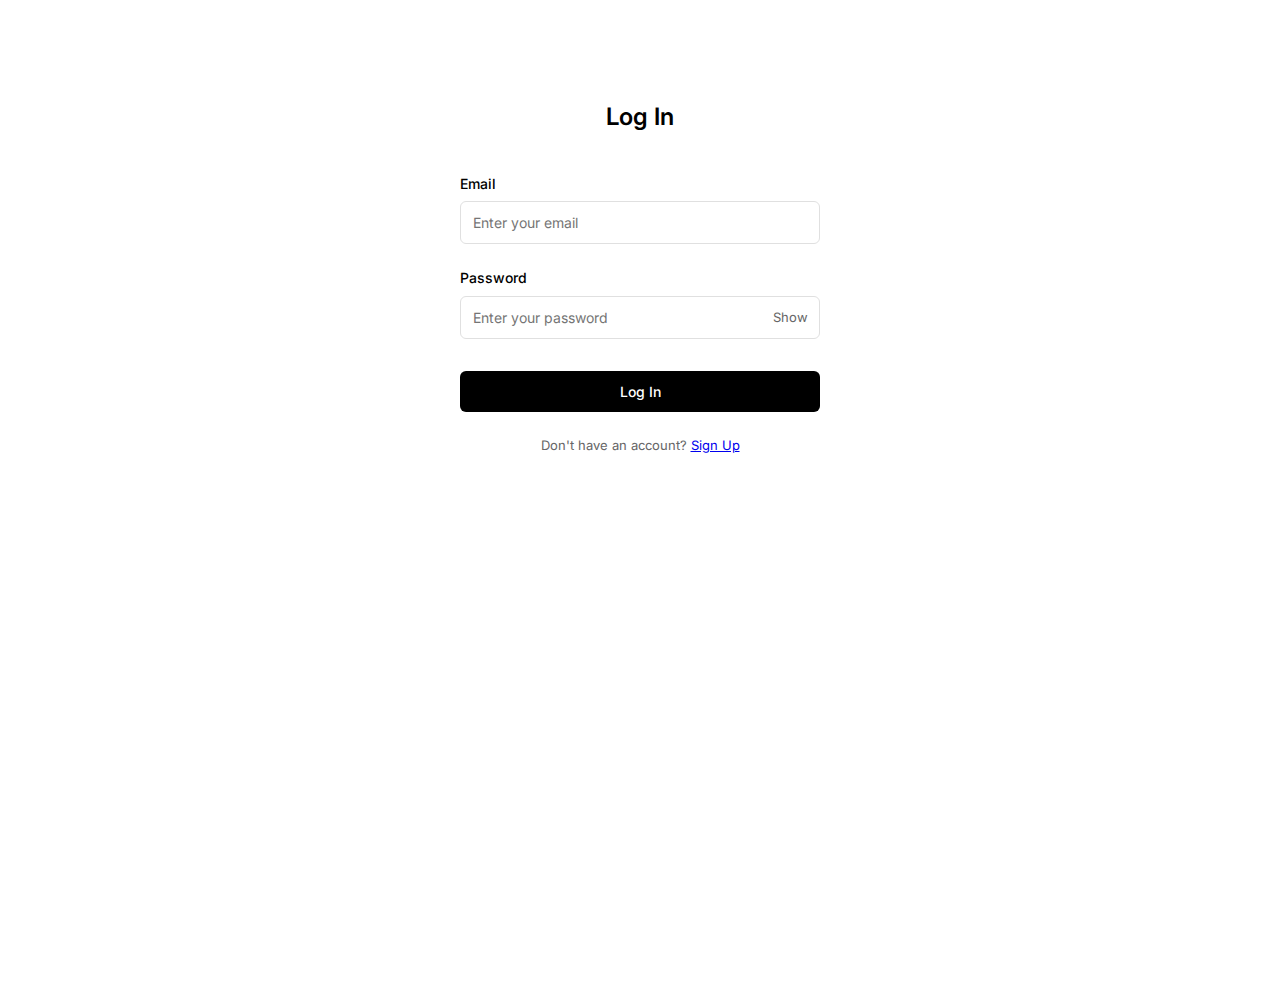
<file: index.html>
<!DOCTYPE html>
<html lang="en">
<head>
    <meta charset="UTF-8">
    <meta name="viewport" content="width=device-width, initial-scale=1.0">
    <title>Log In | Todo App</title>
    <link rel="stylesheet" href="css/style.css">
    <link href="https://fonts.googleapis.com/css2?family=Inter:wght@400;500;600&display=swap" rel="stylesheet">
    <link rel="stylesheet" href="https://cdnjs.cloudflare.com/ajax/libs/font-awesome/6.4.0/css/all.min.css">
</head>
<body>
    <div class="login-container">
        <div class="login-header">
            <h1 id="form-title">Log In</h1>
        </div>
        
        <form id="authForm">
            <div class="form-group">
                <div class="input-label">Email</div>
                <input type="email" id="email" class="form-input" placeholder="Enter your email" required>
            </div>
            
            <div class="form-group">
                <div class="input-label">Password</div>
                <div class="password-container">
                    <input type="password" id="password" class="form-input" placeholder="Enter your password" required>
                    <button type="button" class="password-toggle" id="showPassword">Show</button>
                </div>
                <div class="error-message" id="errorMessage">Incorrect email or password</div>
            </div>
            
            <button type="submit" class="login-button" id="submit-btn">Log In</button>
        </form>
        
        <div class="login-footer">
            <p id="toggle-text">Don't have an account? <a href="#" id="toggle-auth">Sign Up</a></p>
        </div>
    </div>

    <script src="js/auth.js"></script>
</body>
</html>
</file>
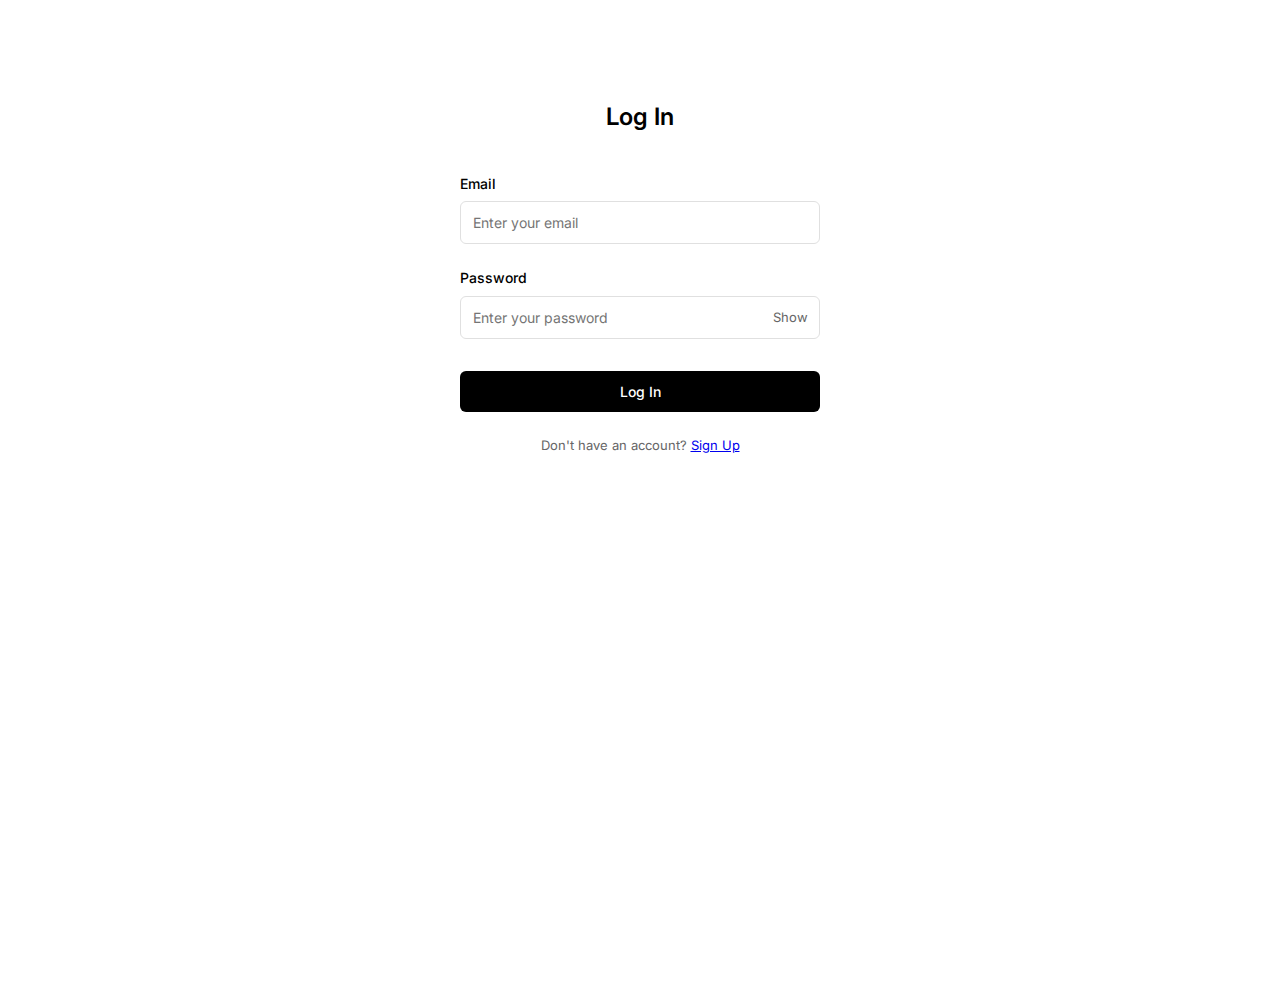
<file: pages/todo-app.html>
<!doctype html>
<html lang="en">
  <head>
    <meta charset="UTF-8" />
    <meta name="viewport" content="width=device-width, initial-scale=1.0" />
    <title>Dashboard | Todo App</title>
    <link rel="stylesheet" href="../css/style.css" />
    <link
      rel="stylesheet"
      href="https://cdnjs.cloudflare.com/ajax/libs/font-awesome/6.4.0/css/all.min.css"
    />
    <link
      href="https://fonts.googleapis.com/css2?family=Inter:wght@400;500;600;700&display=swap"
      rel="stylesheet"
    />
  </head>
  <body>
    <div class="app-container">
      <nav id="sidebar">
        <button
          class="nav-button active"
          id="nav-task"
          onclick="switchTab('task')"
        >
          <i class="fas fa-clipboard-list"></i>
          <span>Task</span>
        </button>

        <button
          class="nav-button"
          id="nav-location"
          onclick="switchTab('location')"
        >
          <i class="fas fa-map-marker-alt"></i>
          <span>Location</span>
        </button>

        <button class="nav-button logout" onclick="handleLogout()">
          <i class="fas fa-sign-out-alt"></i>
          <span>Logout</span>
        </button>
      </nav>

      <main class="main-content">
        <div id="view-task">
          <button class="text-trigger-btn" onclick="openModal('task-modal')">
            <i class="fas fa-plus"></i> Add new task
          </button>

          <div class="progress-container">
            <div class="progress-header">
              <span class="progress-title">Your Progress</span>
              <span id="progress-text">0%</span>
            </div>
            <div class="progress-bar-bg">
              <div id="progress-fill" class="progress-bar-fill"></div>
            </div>
          </div>

          <div class="tasks-container">
            <div class="tasks-section">
              <h2 class="section-title">Incomplete</h2>
              <div class="tasks-list" id="incomplete-list"></div>
            </div>

            <div class="tasks-section">
              <h2 class="section-title">Completed</h2>
              <div class="tasks-list" id="completed-list"></div>
            </div>
          </div>
        </div>

        <div id="view-location" style="display: none">
          <button
            class="text-trigger-btn"
            onclick="openModal('location-modal')"
          >
            <i class="fas fa-plus"></i> Check In
          </button>

          <div class="tasks-section">
            <h2 class="section-title">Current location</h2>
            <div class="location-list" id="location-list"></div>
          </div>
        </div>
      </main>
    </div>

    <div id="task-modal" class="modal-overlay">
      <div class="modal-content">
        <h2 class="modal-title">New Task</h2>

        <div class="modal-input-group">
          <div class="modal-input-icon"><i class="far fa-comment-alt"></i></div>
          <input
            type="text"
            id="task-summary"
            class="modal-input"
            placeholder="Summary"
          />
        </div>

        <div class="modal-input-group">
          <div class="modal-input-icon"><i class="fas fa-align-left"></i></div>
          <input
            type="text"
            id="task-desc"
            class="modal-input"
            placeholder="Description"
          />
        </div>

        <div class="modal-input-group">
          <div class="modal-input-icon"><i class="far fa-clock"></i></div>
          <input
            type="datetime-local"
            id="task-date"
            class="modal-input"
            placeholder="Due date"
          />
        </div>

        <button class="btn-black-pill" onclick="saveTask()">Save</button>
        <button class="btn-text-only" onclick="closeModal('task-modal')">
          Cancel
        </button>
      </div>
    </div>

    <div id="location-modal" class="modal-overlay">
      <div class="modal-content">
        <h2 class="modal-title">Check In</h2>

        <div class="modal-input-group">
          <div class="modal-input-icon"><i class="fas fa-map-pin"></i></div>

          <input
            type="text"
            id="loc-coords"
            class="modal-input"
            placeholder="Detecting..."
            readonly
          />

          <button
            class="btn-refresh"
            onclick="detectLocation()"
            title="Retry Location"
          >
            <i class="fas fa-sync-alt"></i>
          </button>
        </div>

        <div class="modal-input-group">
          <div class="modal-input-icon"><i class="fas fa-tag"></i></div>
          <input
            type="text"
            id="loc-name"
            class="modal-input"
            placeholder="Location Name (e.g. Home)"
          />
        </div>

        <button class="btn-black-pill" onclick="saveLocation()">Confirm</button>
        <button class="btn-text-only" onclick="closeModal('location-modal')">
          Cancel
        </button>
      </div>
    </div>

    <div id="reminder-toast" class="toast">
      <div class="toast-content">
        <h4 id="reminder-title">Title</h4>
        <p id="reminder-time">Time</p>
      </div>
      <div class="toast-actions">
        <button onclick="dismissReminder()">Dismiss</button>
      </div>
    </div>

    <script src="../js/auth.js"></script>
    <script src="../js/todo.js"></script>
  </body>
</html>
</file>
<file: css/style.css>
/* =========================================
   1. RESET & GLOBAL STYLES
   ========================================= */
* {
    margin: 0;
    padding: 0;
    box-sizing: border-box;
    font-family: 'Inter', -apple-system, sans-serif;
}

body {
    background-color: #ffffff;
    color: #000000;
    font-size: 14px;
    line-height: 1.4;
    height: 100vh;
    overflow: hidden; /* Main scroll is inside main-content */
}

/* =========================================
   2. LOGIN PAGE STYLES (Keep existing)
   ========================================= */
.login-container {
    width: 100%;
    max-width: 400px;
    margin: 100px auto;
    padding: 0 20px;
}

.login-header {
    text-align: center;
    margin-bottom: 40px;
}

.login-header h1 {
    font-size: 24px;
    font-weight: 600;
    color: #000000;
}

.form-group {
    margin-bottom: 24px;
}

.input-label {
    font-size: 14px;
    font-weight: 500;
    color: #000000;
    margin-bottom: 8px;
}

.form-input {
    width: 100%;
    padding: 12px;
    border: 1px solid #e0e0e0;
    border-radius: 6px;
    font-size: 14px;
    background: #ffffff;
}

.form-input:focus {
    outline: none;
    border-color: #000000;
}

.password-container {
    position: relative;
}

.password-toggle {
    position: absolute;
    right: 12px;
    top: 50%;
    transform: translateY(-50%);
    background: none;
    border: none;
    color: #666666;
    font-size: 13px;
    cursor: pointer;
}

.error-message {
    color: #ff3b30;
    font-size: 13px;
    margin-top: 6px;
    display: none;
}

.login-button {
    width: 100%;
    padding: 12px;
    background: #000000;
    color: #ffffff;
    border: none;
    border-radius: 6px;
    font-size: 14px;
    font-weight: 500;
    cursor: pointer;
    margin-top: 8px;
}

.login-button:hover {
    background: #333333;
}

.login-footer {
    text-align: center;
    margin-top: 24px;
    color: #666666;
    font-size: 13px;
}

/* =========================================
   3. APP DASHBOARD LAYOUT
   ========================================= */
.app-container {
    display: flex;
    height: 100vh;
}

/* SIDEBAR - Fixed Width */
#sidebar {
    width: 280px;
    background: #ffffff;
    display: flex;
    flex-direction: column;
    /* Important: Removed padding-left so active button touches edge */
    padding: 40px 20px 40px 0; 
    height: 100%;
    flex-shrink: 0;
}

/* SIDEBAR BUTTONS - Specific Shape */
.nav-button {
    width: 100%;
    padding: 16px 0 16px 40px; /* Left padding moves text inside */
    /* Only round the right side corners */
    border-radius: 0 50px 50px 0; 
    border: none;
    background: transparent;
    color: #000000;
    display: flex;
    align-items: center;
    gap: 16px;
    cursor: pointer;
    margin-bottom: 12px;
    font-size: 16px;
    font-weight: 600;
    text-decoration: none;
    transition: all 0.2s ease;
}

.nav-button i {
    font-size: 18px;
    width: 24px;
    text-align: center;
}

.nav-button:hover {
    background: #f9f9f9;
}

/* Active State - Black, touching left edge */
.nav-button.active {
    background: #000000;
    color: #ffffff;
    box-shadow: 2px 4px 12px rgba(0,0,0,0.1);
}

.nav-button.logout {
    margin-top: auto;
    color: #000;
    font-weight: 600;
    padding-left: 40px; /* Align with other buttons */
}

/* MAIN CONTENT */
.main-content {
    flex: 1;
    padding: 40px 60px;
    overflow-y: auto;
    background-color: #ffffff;
}

/* =========================================
   4. TRIGGER BUTTONS (Add Task / Check In)
   ========================================= */
.text-trigger-btn {
    background: none;
    border: none;
    cursor: pointer;
    font-size: 16px;
    font-weight: 700; /* Bold */
    color: #000000;
    display: flex;
    align-items: center;
    gap: 10px;
    margin-bottom: 30px;
    padding: 0;
}

.text-trigger-btn i {
    font-size: 14px;
}

.text-trigger-btn:hover {
    opacity: 0.7;
}

/* =========================================
   5. TASK LIST STYLES
   ========================================= */
.tasks-container {
    display: flex;
    flex-direction: column;
    gap: 40px;
}

.section-title {
    font-size: 16px;
    font-weight: 600;
    color: #666;
    margin-bottom: 20px;
}

.task-item {
    display: flex;
    align-items: flex-start;
    padding: 15px 0;
    border-bottom: 1px solid #f9f9f9;
}

.task-checkbox {
    margin-right: 15px;
    margin-top: 2px;
}

.task-checkbox input[type="checkbox"] {
    appearance: none;
    width: 20px;
    height: 20px;
    border: 2px solid #e0e0e0;
    border-radius: 6px;
    cursor: pointer;
    position: relative;
}

.task-checkbox input[type="checkbox"]:checked {
    background: #000;
    border-color: #000;
}

.task-checkbox input[type="checkbox"]:checked::after {
    content: '✓';
    color: white;
    position: absolute;
    top: 50%;
    left: 50%;
    transform: translate(-50%, -50%);
    font-size: 12px;
    font-weight: bold;
}

.task-content { flex: 1; }

.task-text {
    font-size: 16px;
    font-weight: 400;
    color: #333;
    margin-bottom: 4px;
}

.task-date {
    font-size: 13px;
    color: #ff6b6b; /* Red date */
    display: flex;
    align-items: center;
    gap: 6px;
}

.task-item.completed .task-text {
    text-decoration: line-through;
    color: #bbb;
}

.task-item.completed .task-date {
    display: none;
}

/* =========================================
   6. LOCATION LIST
   ========================================= */
.location-item {
    padding: 20px 0;
    border-bottom: 1px solid #f0f0f0;
}

.loc-row {
    display: flex;
    align-items: flex-start;
    gap: 15px;
}

.loc-icon {
    color: #ff3b30;
    font-size: 18px;
    margin-top: 3px;
}

.loc-details h4 {
    font-size: 16px;
    font-weight: 500;
    color: #000;
    margin-bottom: 4px;
}

.loc-details p {
    font-size: 13px;
    color: #999;
}

/* =========================================
   7. MODAL / POPUP STYLES
   ========================================= */
.modal-overlay {
    position: fixed;
    top: 0;
    left: 0;
    width: 100%;
    height: 100%;
    background: rgba(0, 0, 0, 0.4);
    display: flex;
    justify-content: center;
    align-items: center;
    z-index: 1000;
    opacity: 0;
    visibility: hidden;
    transition: all 0.3s ease;
}

.modal-overlay.active {
    opacity: 1;
    visibility: visible;
}

.modal-content {
    background: #ffffff;
    width: 100%;
    max-width: 500px;
    padding: 40px;
    border-radius: 12px;
    box-shadow: 0 20px 40px rgba(0,0,0,0.1);
    text-align: left;
}

.modal-title {
    font-size: 20px;
    font-weight: 700;
    margin-bottom: 30px;
    color: #000;
}

/* Underlined Inputs */
.modal-input-group {
    display: flex;
    align-items: center;
    border-bottom: 1px solid #eee;
    padding-bottom: 10px;
    margin-bottom: 25px;
}

.modal-input-group:focus-within {
    border-bottom-color: #000;
}

.modal-input-icon {
    color: #666;
    font-size: 18px;
    width: 30px;
    display: flex;
    align-items: center;
    justify-content: center;
}

.modal-input {
    border: none;
    outline: none;
    font-size: 15px;
    color: #333;
    width: 100%;
    padding-left: 10px;
    background: transparent;
}

/* =========================================
   8. POPUP BUTTONS (Save & Cancel)
   ========================================= */
.btn-black-pill {
    background-color: #000000;
    color: #ffffff;
    width: 200px;
    padding: 14px;
    border-radius: 50px;
    border: none;
    font-size: 16px;
    font-weight: 600;
    cursor: pointer;
    display: block;
    margin: 40px auto 15px auto;
    transition: transform 0.1s;
}

.btn-black-pill:active {
    transform: scale(0.98);
}

.btn-text-only {
    background: none;
    border: none;
    color: #000000;
    font-size: 14px;
    font-weight: 600;
    cursor: pointer;
    display: block;
    margin: 0 auto;
}

.btn-text-only:hover {
    opacity: 0.7;
}

/* =========================================
   9. TOAST
   ========================================= */
.toast {
    position: fixed;
    top: 20px;
    right: 20px;
    background: #ffffff;
    width: 320px;
    padding: 16px;
    border-radius: 12px;
    box-shadow: 0 8px 30px rgba(0, 0, 0, 0.15);
    z-index: 2000;
    border-left: 4px solid #f5a623;
    transform: translateX(150%);
    transition: transform 0.4s;
}

.toast.active {
    transform: translateX(0);
}

.toast h4 {
    margin: 0 0 4px 0;
    font-size: 16px;
    font-weight: 600;
}

.toast p {
    margin: 0;
    font-size: 14px;
    color: #666;
}

.toast-actions {
    margin-top: 10px;
    text-align: right;
}

.toast-actions button {
    background: none;
    border: none;
    text-decoration: underline;
    cursor: pointer;
    font-size: 13px;
    color: #666;
}



/* ===== DELETE ICON STYLES ===== */
.btn-delete {
    background: none;
    border: none;
    color: #ff3b30; /* Red color */
    font-size: 16px;
    cursor: pointer;
    margin-left: auto; /* Pushes icon to the far right */
    padding: 8px;
    opacity: 0.7;
    transition: opacity 0.2s;
}

.btn-delete:hover {
    opacity: 1;
}

/* ===== PROGRESS BAR ===== */
.progress-container {
    margin-bottom: 30px;
    padding: 20px;
    background: #f9f9f9; /* Subtle background box */
    border-radius: 12px;
}

.progress-header {
    display: flex;
    justify-content: space-between;
    margin-bottom: 8px;
    font-size: 14px;
    font-weight: 600;
    color: #000;
}

.progress-bar-bg {
    width: 100%;
    height: 8px;
    background-color: #e0e0e0; /* Gray empty bar */
    border-radius: 10px;
    overflow: hidden;
}

.progress-bar-fill {
    height: 100%;
    width: 0%; /* Starts at 0 */
    background-color: #000000; /* Black filled bar */
    border-radius: 10px;
    transition: width 0.5s cubic-bezier(0.4, 0, 0.2, 1); /* Smooth animation */
}

/* ===== REFRESH BUTTON ===== */
.btn-refresh {
    background: none;
    border: none;
    cursor: pointer;
    color: #666;
    font-size: 14px;
    padding: 8px;
    transition: all 0.3s ease;
}

.btn-refresh:hover {
    color: #000;
    transform: rotate(180deg); /* Spins the icon when you hover */
}

.btn-refresh:active {
    transform: scale(0.9);
}

/* =========================================
   10. RESPONSIVE DESIGN (MOBILE & TABLET)
   ========================================= */

@media (max-width: 768px) {
    /* 1. Layout: Stack vertically instead of side-by-side */
    .app-container {
        flex-direction: column;
        height: 100vh;
        overflow: hidden;
    }

    /* 2. Sidebar: Turns into a Bottom Navigation Bar */
    #sidebar {
        width: 100%;
        height: auto; /* Auto height for the bar */
        position: fixed;
        bottom: 0;
        left: 0;
        flex-direction: row; /* Horizontal icons */
        justify-content: space-evenly; /* Spread buttons out */
        padding: 10px 0;
        border-top: 1px solid #e0e0e0;
        background: #ffffff;
        z-index: 1000; /* Ensure it stays on top */
        box-shadow: 0 -4px 20px rgba(0,0,0,0.05);
    }

    /* 3. Navigation Buttons: Adjust for Bottom Bar */
    .nav-button {
        width: auto;
        padding: 8px 16px; /* Smaller padding */
        border-radius: 12px; /* Standard rounded corners */
        margin-bottom: 0; /* Remove vertical gap */
        flex-direction: column; /* Icon above text */
        gap: 4px;
        font-size: 11px; /* Smaller text */
        justify-content: center;
    }

    .nav-button.logout {
        padding-left: 16px; /* Reset the special padding */
        margin-top: 0;
    }

    .nav-button i {
        font-size: 20px;
        width: auto;
        margin-bottom: 2px;
    }

    /* 4. Main Content: Add space at bottom so content isn't hidden behind bar */
    .main-content {
        width: 100%;
        padding: 20px;
        padding-bottom: 90px; /* Space for the bottom nav */
    }

    /* 5. Mobile Typography & Spacing */
    .page-title {
        font-size: 24px;
    }

    .section-title {
        font-size: 15px;
    }

    .text-trigger-btn {
        font-size: 15px;
    }

    /* 6. Modals: Make them fit small screens */
    .modal-content {
        width: 90%; /* Take up most of the width */
        padding: 24px;
        max-height: 80vh; /* Prevent it from being too tall */
        overflow-y: auto; /* Allow scrolling inside popup */
    }

    .btn-black-pill {
        width: 100%; /* Full width buttons on mobile */
    }
    
    /* 7. Login Page Mobile Fixes */
    .login-container {
        margin-top: 60px;
        padding: 0 20px;
    }
}
</file>
